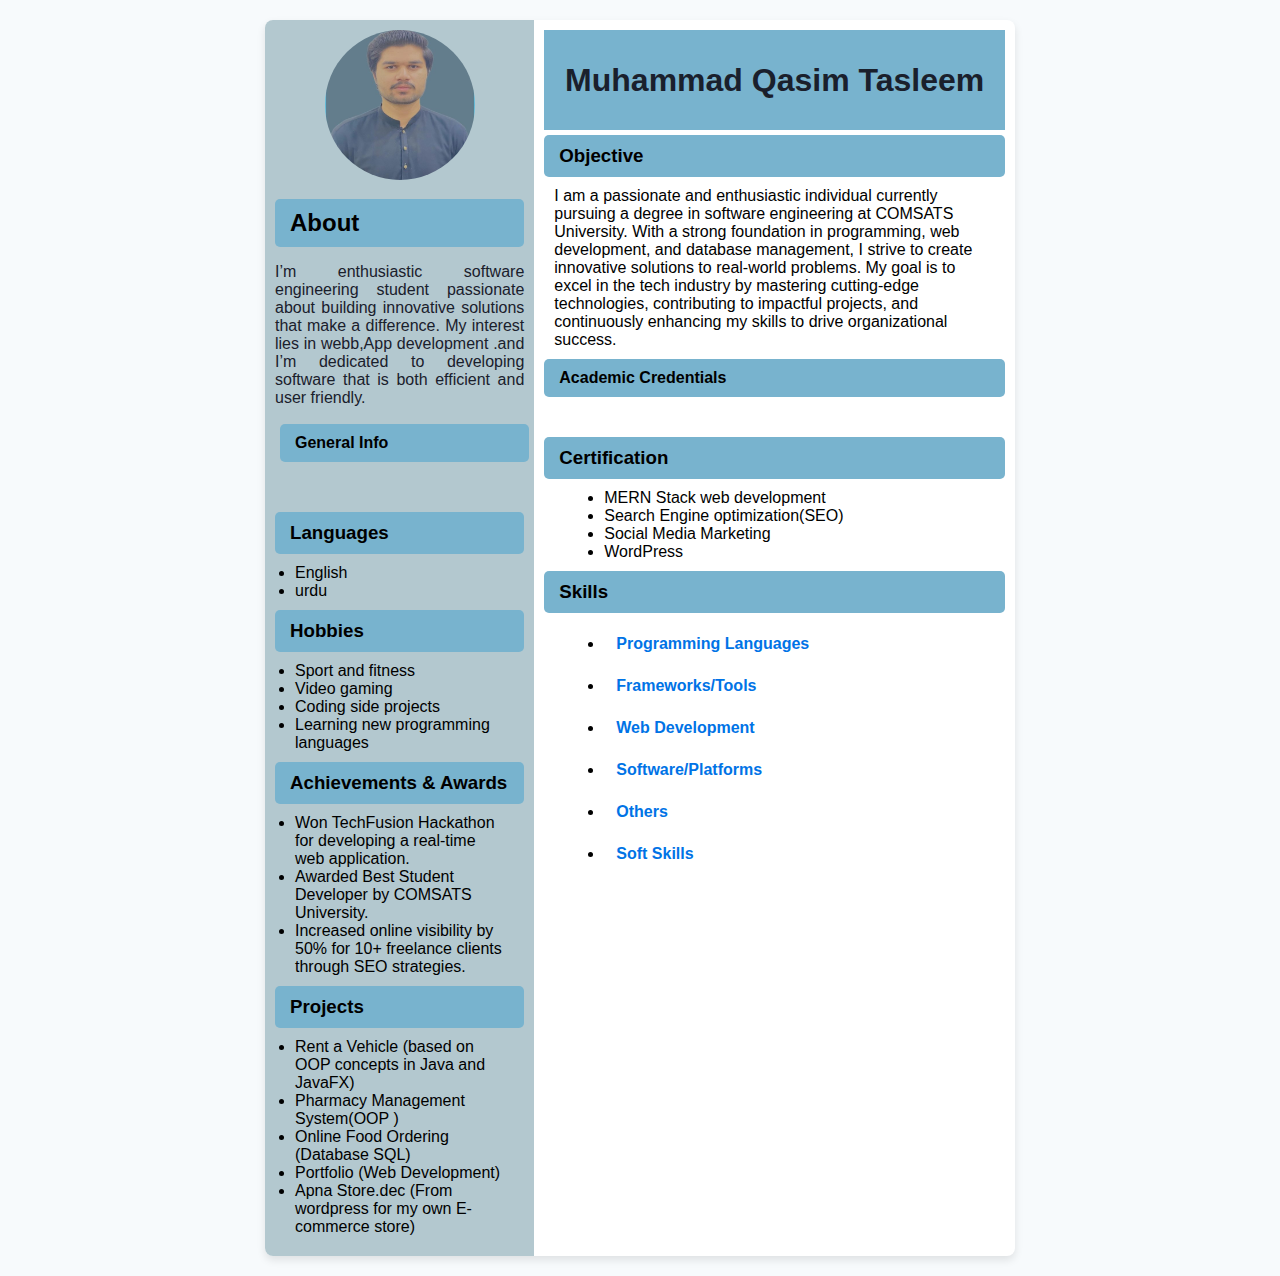
<file: index.html>
<!DOCTYPE html>
<html lang="en">
  <head>
    <meta charset="UTF-8" />
    <meta name="viewport" content="width=device-width, initial-scale=1.0" />
    <title>User Profile</title>
    <link rel="stylesheet" href="styles.css" />
    <link rel="stylesheet" href="https://cdnjs.cloudflare.com/ajax/libs/font-awesome/6.7.1/css/all.min.css">
  </head>
  <body>
    <div class="container">
      <!-- Left Column -->
      <div class="left-column">
        <img src="./Profle.jpg" alt="Profile Picture" class="profile-picture" height="200px" width="200px">
        <h2 class="clickable-section">About</h2>
        <p class="about-content">I’m enthusiastic software engineering student passionate about building innovative solutions that make a difference. My interest lies in webb,App development .and I’m dedicated to developing software that is both efficient and user friendly.</p>
        <div class="general-info">
          <label class="clickable-section" for="general-info-toggle">General Info</label>
          <input type="checkbox" id="general-info-toggle">
          <ul class="expandable-list">
            <li><i class="fa-solid fa-person"></i>Male</li>
            <li><i class="fa-solid fa-calendar-days"></i>January 01, 2004</li>
            <li><i class="fa-solid fa-house-user"></i>Lahore, Punjab</li>
            <li><i class="fa-solid fa-phone"></i>+92 3237361423</li>
          <li><a  target="_blank"  href="https://www.linkedin.com/in/muhammad-qasim-tasleem-a83486312/"><i class="fa-brands fa-linkedin"></i>MuhammadQasimTasleem</a></li> 
           <li><a  target="_blank"  href="https://github.com/MuhammadQasimTasleem"><i class="fa-brands fa-github"></i>MuhammadQasimTasleem</a></li> 
            <li><a href="mailto:m.qasimtasleemofficial@gmail.com"><i class="fa-solid fa-at"></i>m.qasimtasleemofficial</a></li>
          </ul>
        </div>
       <h3 class="clickable-section">Languages</h3>
       <ul class="list">
        <li>English</li>
        <li>urdu</li>
       </ul>
        <h3 class="clickable-section">Hobbies</h3>
        <ul class="list">
          <li>Sport and fitness</li>
          <li>Video gaming</li>
          <li>Coding side projects</li>
          <li>Learning new programming languages</li>
        </ul>
        <!-- Achievements & Awards Section -->

  <h3 class="clickable-section">Achievements & Awards</h3>
  <ul class="list">
    <li>Won TechFusion Hackathon for developing a real-time web application.</li>
    <li>Awarded Best Student Developer by COMSATS University.</li>
    <li>Increased online visibility by 50% for 10+ freelance clients through SEO strategies.</li>
  </ul>

  <h3 class="clickable-section">Projects</h3>
  <ul class="list">
    <li>Rent a Vehicle (based on OOP concepts in Java and JavaFX)</li>
    <li>Pharmacy Management System(OOP )</li>
    <li>Online Food Ordering (Database SQL)</li>
    <li>Portfolio (Web Development)</li>
    <li>Apna Store.dec (From wordpress for my own E-commerce store)</li>
  </ul>

      </div>
      

      <!-- Right Column -->
      <div class="right-column">
        <h1 class="name">Muhammad Qasim Tasleem</h1>
        <h3 class="clickable-section">Objective</h3>
        <p class="objective">
            I am a passionate and enthusiastic individual currently pursuing a degree in software engineering at COMSATS University. With a strong foundation in programming, web development, and database management, I strive to create innovative solutions to real-world problems. My goal is to excel in the tech industry by mastering cutting-edge technologies, contributing to impactful projects, and continuously enhancing my skills to drive organizational success.
        </p>
        <div class="academic-credentials">
          <label class="clickable-section" for="academic-credentials-toggle">Academic Credentials</label>
          <input type="checkbox" id="academic-credentials-toggle">
          <ul class="expandable-list">
            <li>
              <strong>BS in Software Engineering (2023-2027):</strong>
              <p>COMSATS University Islamabad, Lahore Campus</p>
              <p>Currently in 5th semester</p>
            </li>
            <li>
              <strong>HSSC (2019-2021):</strong>
              <p>Punjab Group of Colleges Khanewal</p>
              <p>Percentage: 94.90%</p>
            </li>
            <li>
              <strong>SSC (2017-2019):</strong>
              <p>BISE Multan, Punjab</p>
              <p>Percentage: 92.90%</p>
            </li>
          </ul>
        </div>
        <h3 class="clickable-section">Certification</h3>
        <ul class="list">
          <li>MERN Stack web development</li>
          <li>Search Engine optimization(SEO)</li>
          <li>Social Media Marketing</li>
          <li>WordPress</li>
        </ul>
        <h3 class="clickable-section">Skills</h3>
<ul class="list">
  <li>
    <input type="checkbox" id="programming-skills-toggle" class="toggle-checkbox" />
    <label for="programming-skills-toggle" class="toggle-label">Programming Languages</label>
    <ul class="sub-skills">
      <li>C++</li>
      <li>Java</li>
      <li>JavaScript</li>
    </ul>
  </li>
  <li>
    <input type="checkbox" id="framework-skills-toggle" class="toggle-checkbox" />
    <label for="framework-skills-toggle" class="toggle-label">Frameworks/Tools</label>
    <ul class="sub-skills">
      <li>Node.js</li>
      <li>Express.js</li>
      <li>MongoDB</li>
    </ul>
  </li>
  <li>
    <input type="checkbox" id="web-skills-toggle" class="toggle-checkbox" />
    <label for="web-skills-toggle" class="toggle-label">Web Development</label>
    <ul class="sub-skills">
      <li>HTML</li>
      <li>CSS</li>
      <li>jquerey</li>
      <li>SQL</li>
    </ul>
  </li>
  <li>
    <input type="checkbox" id="software-skills-toggle" class="toggle-checkbox" />
    <label for="software-skills-toggle" class="toggle-label">Software/Platforms</label>
    <ul class="sub-skills">
      <li>Vs codes</li>
      <li>Cisco Packet Tracer</li>
      <li>Wireshark</li>
      <li>WordPress</li>
    </ul>
  </li>
  <li>
    <input type="checkbox" id="other-skills-toggle" class="toggle-checkbox" />
    <label for="other-skills-toggle" class="toggle-label">Others</label>
    <ul class="sub-skills">
      <li>SEO</li>
      <li>Social Media Marketing</li>
      <li>E-commerce</li>
    </ul>
  </li>
     
  <li>
    <input type="checkbox" id="soft-skills-toggle" class="toggle-checkbox" />
    <label for="soft-skills-toggle" class="toggle-label">Soft Skills</label>
    <ul class="sub-skills">
      <li>Public speaking</li>
      <li>Problem solving</li>
      <li>Leadership</li>
    </ul>
  </li>
</ul>
      </div>
    </div>
  </body>
</html>
</file>
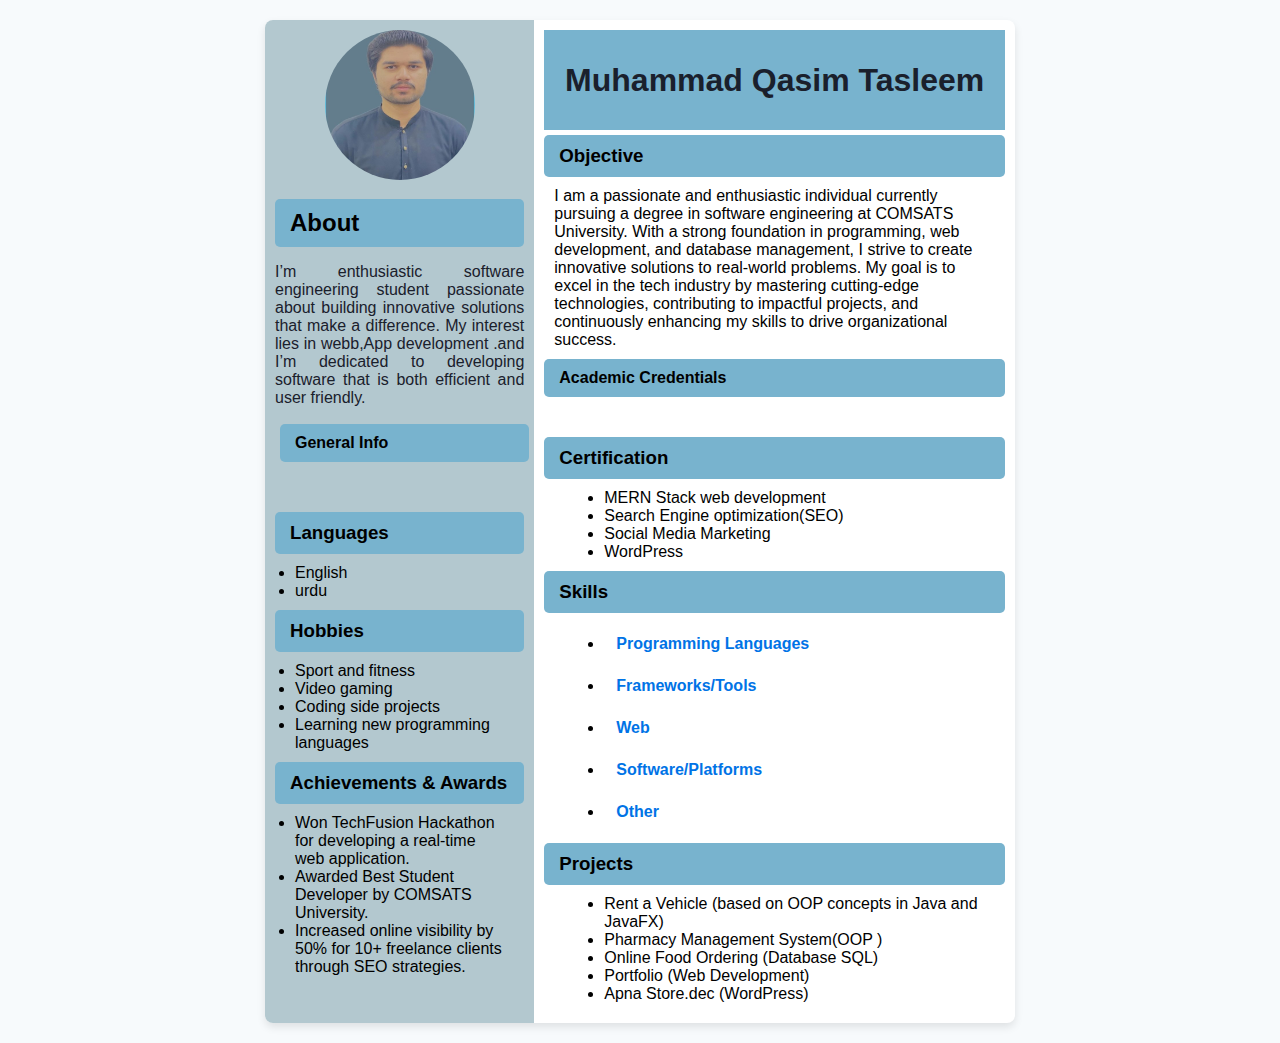
<file: cv.html>
<!DOCTYPE html>
<html lang="en">
  <head>
    <meta charset="UTF-8" />
    <meta name="viewport" content="width=device-width, initial-scale=1.0" />
    <title>User Profile</title>
    <link rel="stylesheet" href="styles.css" />
    <link rel="stylesheet" href="https://cdnjs.cloudflare.com/ajax/libs/font-awesome/6.7.1/css/all.min.css">
  </head>
  <body>
    <div class="container">
      <!-- Left Column -->
      <div class="left-column">
        <img src="./Profle.jpg" alt="Profile Picture" class="profile-picture" height="200px" width="200px">
        <h2 class="clickable-section">About</h2>
        <p class="about-content">I’m enthusiastic software engineering student passionate about building innovative solutions that make a difference. My interest lies in webb,App development .and I’m dedicated to developing software that is both efficient and user friendly.</p>
        <div class="general-info">
          <label class="clickable-section" for="general-info-toggle">General Info</label>
          <input type="checkbox" id="general-info-toggle">
          <ul class="expandable-list">
            <li><i class="fa-solid fa-person"></i>Male</li>
            <li><i class="fa-solid fa-calendar-days"></i>January 01, 2004</li>
            <li><i class="fa-solid fa-house-user"></i>Lahore, Punjab</li>
            <li><i class="fa-solid fa-phone"></i>+92 3237361423</li>
          <li><a  target="_blank"  href="https://www.linkedin.com/in/muhammad-qasim-tasleem-a83486312/"><i class="fa-brands fa-linkedin"></i>MuhammadQasimTasleem</a></li> 
           <li><a  target="_blank"  href="https://github.com/MuhammadQasimTasleem"><i class="fa-brands fa-github"></i>MuhammadQasimTasleem</a></li> 
            <li><a href="mailto:m.qasimtasleemofficial@gmail.com"><i class="fa-solid fa-at"></i>m.qasimtasleemofficial</a></li>
          </ul>
        </div>
       <h3 class="clickable-section">Languages</h3>
       <ul class="list">
        <li>English</li>
        <li>urdu</li>
       </ul>
        <h3 class="clickable-section">Hobbies</h3>
        <ul class="list">
          <li>Sport and fitness</li>
          <li>Video gaming</li>
          <li>Coding side projects</li>
          <li>Learning new programming languages</li>
        </ul>
        <!-- Achievements & Awards Section -->

  <h3 class="clickable-section">Achievements & Awards</h3>
  <ul class="list">
    <li>Won TechFusion Hackathon for developing a real-time web application.</li>
    <li>Awarded Best Student Developer by COMSATS University.</li>
    <li>Increased online visibility by 50% for 10+ freelance clients through SEO strategies.</li>
  </ul>


      </div>
      

      <!-- Right Column -->
      <div class="right-column">
        <h1 class="name">Muhammad Qasim Tasleem</h1>
        <h3 class="clickable-section">Objective</h3>
        <p class="objective">
            I am a passionate and enthusiastic individual currently pursuing a degree in software engineering at COMSATS University. With a strong foundation in programming, web development, and database management, I strive to create innovative solutions to real-world problems. My goal is to excel in the tech industry by mastering cutting-edge technologies, contributing to impactful projects, and continuously enhancing my skills to drive organizational success.
        </p>
        <div class="academic-credentials">
          <label class="clickable-section" for="academic-credentials-toggle">Academic Credentials</label>
          <input type="checkbox" id="academic-credentials-toggle">
          <ul class="expandable-list">
            <li>
              <strong>BS in Software Engineering (2023-2027):</strong>
              <p>COMSATS University Islamabad, Lahore Campus</p>
              <p>Currently in 5th semester</p>
            </li>
            <li>
              <strong>HSSC (2019-2021):</strong>
              <p>Punjab Group of Colleges Khanewal</p>
              <p>Percentage: 94.90%</p>
            </li>
            <li>
              <strong>SSC (2017-2019):</strong>
              <p>BISE Multan, Punjab</p>
              <p>Percentage: 92.90%</p>
            </li>
          </ul>
        </div>
        <h3 class="clickable-section">Certification</h3>
        <ul class="list">
          <li>MERN Stack web development</li>
          <li>Search Engine optimization(SEO)</li>
          <li>Social Media Marketing</li>
          <li>WordPress</li>
        </ul>
        <h3 class="clickable-section">Skills</h3>
<ul class="list">
  <li>
    <input type="checkbox" id="programming-skills-toggle" class="toggle-checkbox" />
    <label for="programming-skills-toggle" class="toggle-label">Programming Languages</label>
    <ul class="sub-skills">
      <li>C++</li>
      <li>Java</li>
      <li>Python</li>
      <li>JavaScript</li>
    </ul>
  </li>
  <li>
    <input type="checkbox" id="framework-skills-toggle" class="toggle-checkbox" />
    <label for="framework-skills-toggle" class="toggle-label">Frameworks/Tools</label>
    <ul class="sub-skills">
      <li>Node.js</li>
      <li>Express.js</li>
      <li>MongoDB</li>
      <li>MERN Stack</li>
    </ul>
  </li>
  <li>
    <input type="checkbox" id="web-skills-toggle" class="toggle-checkbox" />
    <label for="web-skills-toggle" class="toggle-label">Web</label>
    <ul class="sub-skills">
      <li>HTML</li>
      <li>CSS</li>
      <li>JavaScript</li>
      <li>jquerey</li>
      <li>Tailwind</li>
      <li>SQL</li>
    </ul>
  </li>
  <li>
    <input type="checkbox" id="software-skills-toggle" class="toggle-checkbox" />
    <label for="software-skills-toggle" class="toggle-label">Software/Platforms</label>
    <ul class="sub-skills">
      <li>Vs codes</li>
      <li>Cisco Packet Tracer</li>
      <li>Wireshark</li>
      <li>WordPress</li>
    </ul>
  </li>
  <li>
    <input type="checkbox" id="other-skills-toggle" class="toggle-checkbox" />
    <label for="other-skills-toggle" class="toggle-label">Other</label>
    <ul class="sub-skills">
      <li>SEO</li>
      <li>Social Media Marketing</li>
    </ul>
  </li>
</ul>

        <h3 class="clickable-section">Projects</h3>
        <ul class="list">
          <li>Rent a Vehicle (based on OOP concepts in Java and JavaFX)</li>
          <li>Pharmacy Management System(OOP )</li>
          <li>Online Food Ordering (Database SQL)</li>
          <li>Portfolio (Web Development)</li>
          <li>Apna Store.dec (WordPress)</li>
        </ul>
      </div>
    </div>
  </body>
</html>
</file>
<file: styles.css>
body {
  font-family: Arial, sans-serif;
  margin: 0;
  padding: 0;
  background-color: #f7fafc;
  color: #1a202c;
}


.container {
  display: flex;
  flex-wrap: nowrap; 
  max-width: 750px; 
  margin: 20px auto;
  background-color: #ffffff;
  border-radius: 8px;
  box-shadow: 0 4px 8px rgba(0, 0, 0, 0.1);
  overflow: hidden;
}

/* Left Column */
.left-column {
  flex: 1; /* Fix column size */
  max-width: 300px; /* Ensure width consistency */
  background-color: #B3C8CF;
  padding: 10px;
  text-align: center;
}

.about {
  margin: 5%;
}

.about-content {
  text-align: justify;
  margin-bottom: 5%;
}

.profile-picture {
  width: 150px;
  height: 150px;
  border-radius: 50%;
  margin: 0 auto 10px;
  background-color: #637d8c;
}

.general-info {
  margin: 5px;
  width: 100%; /* Adjust for narrower screens */
  display: flex;
  flex-direction: column;
}
.list {
  margin: 10px 0;
  padding: 0 20px;
  list-style-type: disc;
  text-align: left;
  color: black;
}

.clickable-section {
  cursor: pointer;
  display: block;
  background-color: #78B3CE; 
  color: black;
  padding: 10px 15px;
  font-family: 'Arial', sans-serif;
  font-weight: bold;
  border-radius: 5px;
  margin: 5px 0;
  transition: all 0.3s ease-in-out;
  text-align: left;
}


.clickable-section:hover {
  background-color: #e0f7ff;
  transform: scale(1.05);
  border: 2px solid #0073e6;
}


input[type="checkbox"] {
  display: none; 
}

input[type="checkbox"]:checked + .expandable-list {
  max-height: 1000px; 
  opacity: 1;
  transition: max-height 0.5s ease, opacity 0.5s ease;
}

.expandable-list {
  max-height: 0;
  overflow: hidden;
  opacity: 0;
  transition: max-height 0.5s ease, opacity 0.5s ease;
  background-color: #e8f5e9; 
  border-left: 3px solid #4caf50;
  padding: 10px 15px;
  margin: 10px 0;
  border-radius: 5px;
}


.general-info .expandable-list li {
  display: flex;
  align-items: center;
  padding: 8px;
  font-size: 1rem;
  list-style: none;
  border-bottom: 1px dashed #ccc;
}

.general-info .expandable-list li:last-child {
  border-bottom: none;
}

.general-info .expandable-list i {
  margin-right: 10px;
  color: #4caf50;
  font-size: 1.2rem;
}

.general-info .expandable-list a {
  text-decoration: none;
  color: #4caf50;
  transition: color 0.3s ease-in-out;
}

.general-info .expandable-list a:hover {
  color: #2e7d32;
  font-weight: bold;
}


.academic-credentials .expandable-list li {
  padding: 8px;
  font-size: 1rem;
  color: #333;
  list-style: disc;
  border-bottom: 1px dashed #ccc;
}

.academic-credentials .expandable-list li:last-child {
  border-bottom: none;
}


/* Smooth Transition */
@keyframes fadeIn {
  from {
    max-height: 0;
    opacity: 0;
  }
  to {
    max-height: 1000px;
    opacity: 1;
  }
}

@keyframes fadeOut {
  from {
    max-height: 1000px;
    opacity: 1;
  }
  to {
    max-height: 0;
    opacity: 0;
  }
}



/* Right Column */
.name {
  font-weight: bold;
  margin: 0;
  background-color: #78B3CE;
  width: 100%;
  height: 100px;
  display: flex;
  justify-content: center;
  align-items: center;
}
.right-column {
  padding: 10px;
  flex: 6; /* Allow it to take more space */
  height: 100%;
}

.objective {
  margin: 10px;
  color: black;
}

.right-column .list {
  margin-top: 10px;
  margin-left: 40px;
}

/* Hide checkboxes (they're only for toggling) */
.toggle-checkbox {
  display: none;
}

/* Style the labels as clickable headers */
.toggle-label {
  cursor: pointer;
  color: #0073e6;
  font-weight: bold;
  text-decoration: none;
  display: inline-block;
  padding: 10px;
  border: 2px solid transparent;
  border-radius: 5px;
  transition: background-color 0.3s ease, color 0.3s ease, border 0.3s ease;
}


.toggle-label:hover {
  background-color: #e0f7ff;
  color: #0056b3;
  border: 2px solid #0073e6;
}

/* Initially hide sub-skills */
.sub-skills {
  max-height: 0;
  overflow: hidden;
  margin-left: 20px;
  list-style-type: circle;
  opacity: 0; /* Start hidden */
  transform: translateY(-10px); /* Start slightly above */
  transition: max-height 0.5s ease, opacity 0.5s ease, transform 0.5s ease;
}

/* When checkbox is checked, show sub-skills */
.toggle-checkbox:checked + .toggle-label + .sub-skills {
  max-height: 500px; /* Large enough to fit content */
  opacity: 1; /* Fade in */
  transform: translateY(0); /* Move into place */
  transition: max-height 0.5s ease, opacity 0.5s ease, transform 0.5s ease;
}

/* Add a keyframe glow effect when opening */
@keyframes glow {
  0% {
    background-color: #e0f7ff;
  }
  50% {
    background-color: #cceeff;
  }
  100% {
    background-color: #e0f7ff;
  }
}

.toggle-checkbox:checked + .toggle-label {
  animation: glow 1s ease;
  color: #004080; /* Darker blue for active label */
  background-color: #d9f2ff; /* Soft blue highlight */
}

/* Style the sub-skills list items */
.sub-skills li {
  padding: 5px 0;
  color: #333;
  font-size: 14px;
  border-bottom: 1px solid #eaeaea;
  transition: transform 0.3s ease, color 0.3s ease;
}

/* Add hover effect to sub-skills */
.sub-skills li:hover {
  transform: translateX(10px); /* Slide right on hover */
  color: #0073e6;
}

@media (max-width: 768px) {
  .container {
      flex-wrap: nowrap; /* Force columns to stay side-by-side */
      overflow-x: auto; /* Allow horizontal scrolling if needed */
  }

  .left-column {
      max-width: 40%; /* Adjust for small screens */
  }

  .right-column {
      flex: 2;
      max-width: calc(100% ); /* Adapt width for smaller screens */
  }
}
</file>
